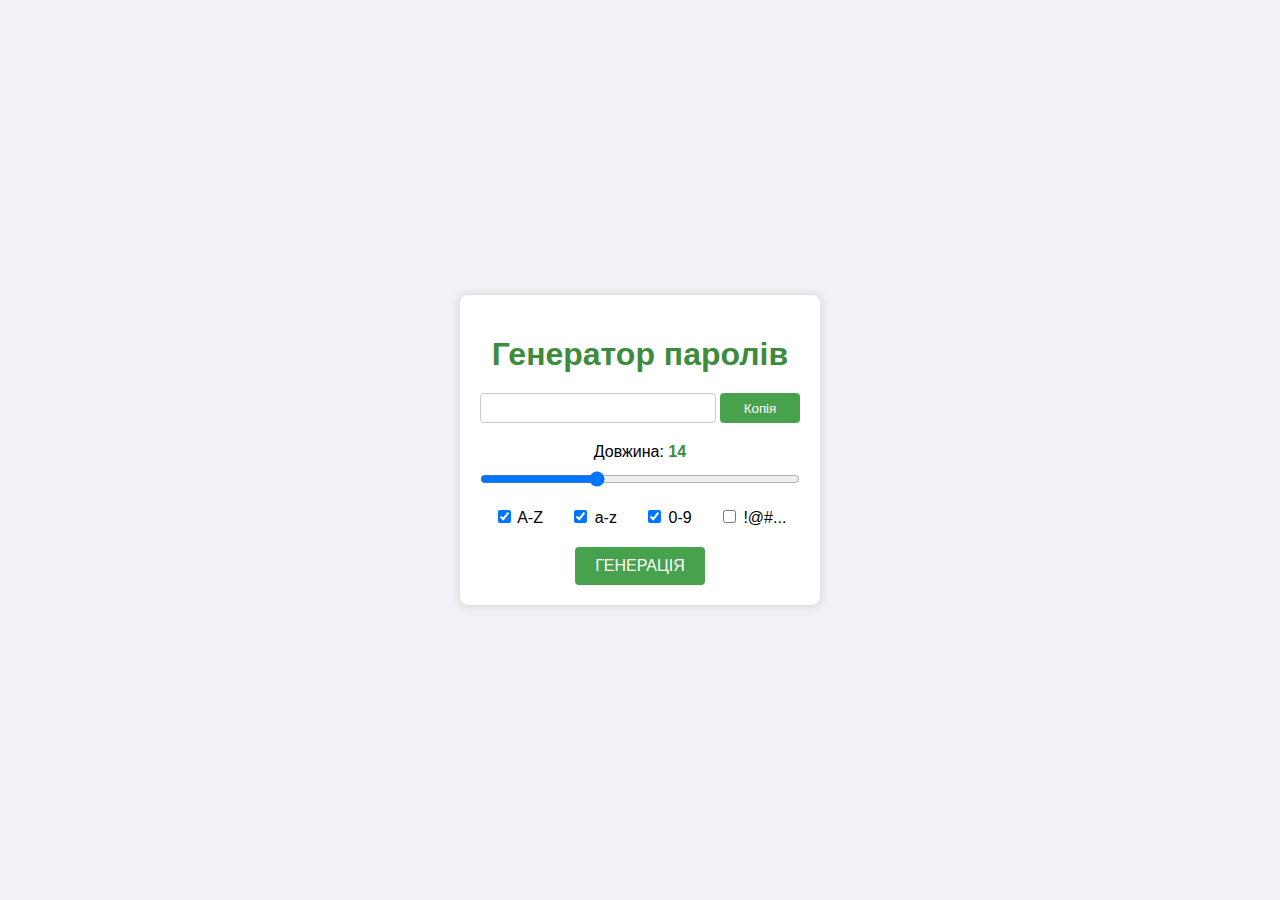
<file: Генератор паролів/генератор паролів.html>
<!DOCTYPE html>
<html lang="uk">
<head>
  <meta charset="UTF-8">
  <meta name="viewport" content="width=device-width, initial-scale=1.0">
  <title>Генератор паролів</title>
  <link rel="stylesheet" href="генератор паролів.css">
</head>
<body>
  <div class="container">
    <h1>Генератор паролів</h1>
    <div class="password-container">
      <input type="text" id="password" readonly>
      <button id="copyBtn">Копія</button>
    </div>

    <div class="options">
      <label for="lengthRange">Довжина: <span id="lengthValue">14</span></label>
      <input type="range" id="lengthRange" min="4" max="32" value="14">

      <div class="checkboxes">
        <label><input type="checkbox" id="includeUpper" checked> A-Z</label>
        <label><input type="checkbox" id="includeLower" checked> a-z</label>
        <label><input type="checkbox" id="includeNumbers" checked> 0-9</label>
        <label><input type="checkbox" id="includeSymbols"> !@#...</label>
      </div>
    </div>

    <button id="generateBtn">ГЕНЕРАЦІЯ</button>
  </div>

  <script src="генератор паролів.js"></script>
</body>
</html>
</file>
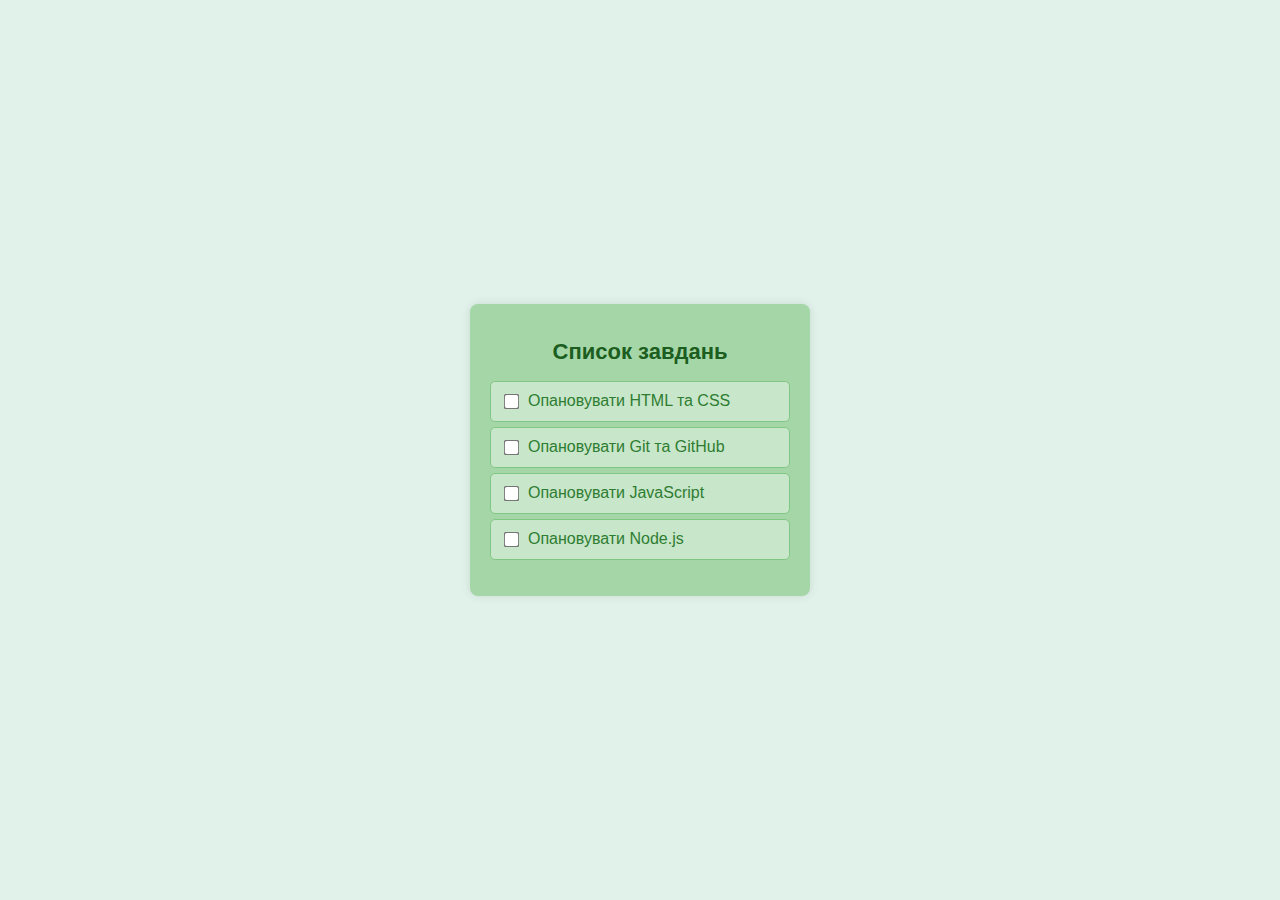
<file: Список завдань/Список завдань.html>
<!DOCTYPE html>
<html lang="uk">
<head>
    <meta charset="UTF-8">
    <meta name="viewport" content="width=device-width, initial-scale=1.0">
    <title>Список завдань</title>
    <link rel="stylesheet" href="Список завдань.css">
</head>
<body>
    <div class="task-container">
        <h1>Список завдань</h1>
        <ul>
            <li><input type="checkbox"> <span>Опановувати HTML та CSS</span></li>
            <li><input type="checkbox"> <span>Опановувати Git та GitHub</span></li>
            <li><input type="checkbox"> <span>Опановувати JavaScript</span></li>
            <li><input type="checkbox"> <span>Опановувати Node.js</span></li>
        </ul>
    </div>
</body>
</html>
</file>
<file: Генератор паролів/генератор паролів.css>
/* Стилі для тла та контейнера */
body {
    margin: 0;
    padding: 0;
    background: #f0f2f5;
    font-family: Arial, sans-serif;
    display: flex;
    justify-content: center;
    align-items: center;
    height: 100vh;
  }
  
  /* Основний блок */
  .container {
    background: #fff;
    padding: 20px;
    border-radius: 8px;
    box-shadow: 0 0 10px #ccc;
    text-align: center;
    width: 320px;
  }
  
  /* Заголовок */
  h1 {
    margin-bottom: 20px;
    color: #3d8b3d; /* зелений відтінок */
  }
  
  /* Контейнер для пароля та кнопки копіювання */
  .password-container {
    display: flex;
    justify-content: space-between;
    margin-bottom: 20px;
  }
  
  #password {
    width: 70%;
    font-size: 16px;
    padding: 5px;
    border: 1px solid #ccc;
    border-radius: 4px;
    text-align: center;
  }
  
  /* Кнопка копіювання */
  #copyBtn {
    width: 25%;
    background-color: #48a14d; /* зелений */
    color: #fff;
    border: none;
    border-radius: 4px;
    cursor: pointer;
  }
  
  #copyBtn:hover {
    background-color: #3d8b3d;
  }
  
  /* Блок опцій */
  .options {
    margin-bottom: 20px;
  }
  
  /* Слайдер довжини */
  #lengthRange {
    width: 100%;
    margin: 10px 0;
  }
  
  /* Відображення значення довжини */
  #lengthValue {
    font-weight: bold;
    color: #3d8b3d;
  }
  
  /* Чекбокси */
  .checkboxes {
    display: flex;
    justify-content: space-around;
    margin-top: 10px;
  }
  
  label {
    cursor: pointer;
  }
  
  /* Кнопка генерації */
  #generateBtn {
    background-color: #48a14d;
    color: #fff;
    border: none;
    padding: 10px 20px;
    border-radius: 4px;
    cursor: pointer;
    font-size: 16px;
  }
  
  #generateBtn:hover {
    background-color: #3d8b3d;
  }
</file>
<file: Список завдань/Список завдань.css>
body {
    font-family: Arial, sans-serif;
    background-color: #e0f2e9; /* світло-зелений фон */
    display: flex;
    justify-content: center;
    align-items: center;
    height: 100vh;
    margin: 0;
    color: #2e7d32; /* темно-зелений текст */
}

.task-container {
    background: #a5d6a7; /* ніжний зелений */
    padding: 20px;
    border-radius: 8px;
    box-shadow: 0 0 10px rgba(0, 0, 0, 0.1);
    text-align: center;
    width: 300px;
}

h1 {
    font-size: 22px;
    margin-bottom: 10px;
    color: #1b5e20; /* ще темніший зелений */
}

ul {
    list-style: none;
    padding: 0;
}

li {
    display: flex;
    align-items: center;
    background: #c8e6c9; /* світло-зелений */
    padding: 10px;
    margin: 5px 0;
    border-radius: 5px;
    border: 1px solid #81c784;
}

input[type="checkbox"] {
    margin-right: 10px;
    transform: scale(1.2);
    accent-color: #388e3c;
}

/* При відміченому чекбоксі текст перекреслюється */
li input:checked + span {
    text-decoration: line-through;
}
</file>
